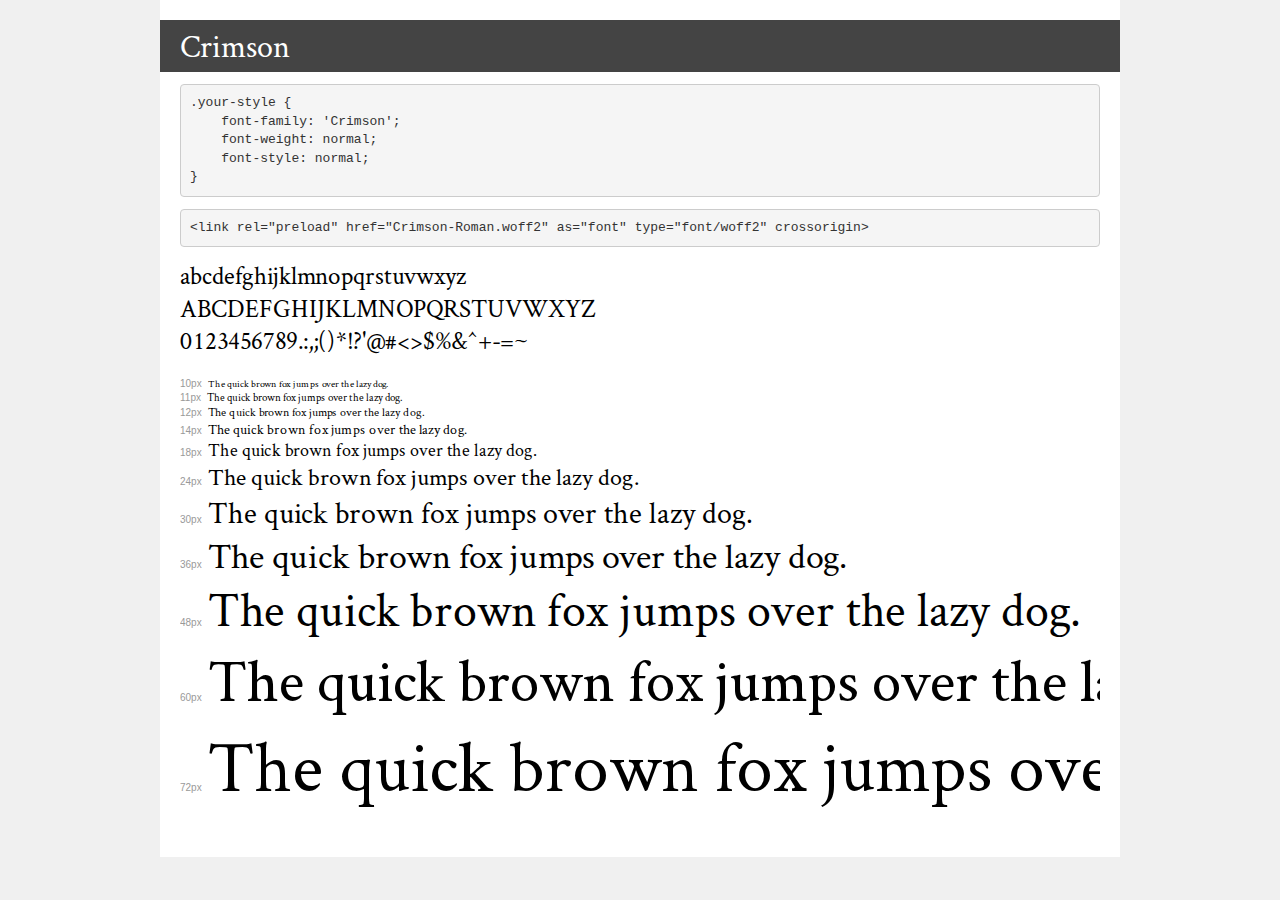
<file: fonts/demo.html>
<!DOCTYPE html>
<html lang="en">
<head>
    <meta charset="utf-8">
    <meta http-equiv="X-UA-Compatible" content="IE=edge">
    <meta name="viewport" content="width=device-width, initial-scale=1">
    <meta name="robots" content="noindex, noarchive">
    <meta name="format-detection" content="telephone=no">
    <title>Transfonter demo</title>
    <link href="stylesheet.css" rel="stylesheet">
    <style>
        /*
        http://meyerweb.com/eric/tools/css/reset/
        v2.0 | 20110126
        License: none (public domain)
        */
        html, body, div, span, applet, object, iframe,
        h1, h2, h3, h4, h5, h6, p, blockquote, pre,
        a, abbr, acronym, address, big, cite, code,
        del, dfn, em, img, ins, kbd, q, s, samp,
        small, strike, strong, sub, sup, tt, var,
        b, u, i, center,
        dl, dt, dd, ol, ul, li,
        fieldset, form, label, legend,
        table, caption, tbody, tfoot, thead, tr, th, td,
        article, aside, canvas, details, embed,
        figure, figcaption, footer, header, hgroup,
        menu, nav, output, ruby, section, summary,
        time, mark, audio, video {
            margin: 0;
            padding: 0;
            border: 0;
            font-size: 100%;
            font: inherit;
            vertical-align: baseline;
        }
        /* HTML5 display-role reset for older browsers */
        article, aside, details, figcaption, figure,
        footer, header, hgroup, menu, nav, section {
            display: block;
        }
        body {
            line-height: 1;
        }
        ol, ul {
            list-style: none;
        }
        blockquote, q {
            quotes: none;
        }
        blockquote:before, blockquote:after,
        q:before, q:after {
            content: '';
            content: none;
        }
        table {
            border-collapse: collapse;
            border-spacing: 0;
        }
        /* demo styles */
        body {
            background: #f0f0f0;
            color: #000;
        }
        .page {
            background: #fff;
            width: 920px;
            margin: 0 auto;
            padding: 20px 20px 0 20px;
            overflow: hidden;
        }
        .font-container {
            overflow-x: auto;
            overflow-y: hidden;
            margin-bottom: 40px;
            line-height: 1.3;
            white-space: nowrap;
            padding-bottom: 5px;
        }
        h1 {
            position: relative;
            background: #444;
            font-size: 32px;
            color: #fff;
            padding: 10px 20px;
            margin: 0 -20px 12px -20px;
        }
        .letters {
            font-size: 25px;
            margin-bottom: 20px;
        }
        .s10:before {
            content: '10px';
        }
        .s11:before {
            content: '11px';
        }
        .s12:before {
            content: '12px';
        }
        .s14:before {
            content: '14px';
        }
        .s18:before {
            content: '18px';
        }
        .s24:before {
            content: '24px';
        }
        .s30:before {
            content: '30px';
        }
        .s36:before {
            content: '36px';
        }
        .s48:before {
            content: '48px';
        }
        .s60:before {
            content: '60px';
        }
        .s72:before {
            content: '72px';
        }
        .s10:before, .s11:before, .s12:before, .s14:before,
        .s18:before, .s24:before, .s30:before, .s36:before,
        .s48:before, .s60:before, .s72:before {
            font-family: Arial, sans-serif;
            font-size: 10px;
            font-weight: normal;
            font-style: normal;
            color: #999;
            padding-right: 6px;
        }
        pre {
            display: block;
            padding: 9px;
            margin: 0 0 12px;
            font-family: Monaco, Menlo, Consolas, "Courier New", monospace;
            font-size: 13px;
            line-height: 1.428571429;
            color: #333;
            font-weight: normal;
            font-style: normal;
            background-color: #f5f5f5;
            border: 1px solid #ccc;
            overflow-x: auto;
            border-radius: 4px;
        }
        /* responsive */
        @media (max-width: 959px) {
            .page {
                width: auto;
                margin: 0;
            }
        }
    </style>
</head>
<body>
<div class="page">
    <div class="demo">
        <h1 style="font-family: 'Crimson'; font-weight: normal; font-style: normal;">Crimson</h1>
        <pre title="Usage">.your-style {
    font-family: 'Crimson';
    font-weight: normal;
    font-style: normal;
}</pre>
        <pre title="Preload (optional)">
&lt;link rel=&quot;preload&quot; href=&quot;Crimson-Roman.woff2&quot; as=&quot;font&quot; type=&quot;font/woff2&quot; crossorigin&gt;</pre>
        <div class="font-container" style="font-family: 'Crimson'; font-weight: normal; font-style: normal;">
            <p class="letters">
                abcdefghijklmnopqrstuvwxyz<br>
ABCDEFGHIJKLMNOPQRSTUVWXYZ<br>
                0123456789.:,;()*!?'@#&lt;&gt;$%&^+-=~
            </p>
            <p class="s10" style="font-size: 10px;">The quick brown fox jumps over the lazy dog.</p>
            <p class="s11" style="font-size: 11px;">The quick brown fox jumps over the lazy dog.</p>
            <p class="s12" style="font-size: 12px;">The quick brown fox jumps over the lazy dog.</p>
            <p class="s14" style="font-size: 14px;">The quick brown fox jumps over the lazy dog.</p>
            <p class="s18" style="font-size: 18px;">The quick brown fox jumps over the lazy dog.</p>
            <p class="s24" style="font-size: 24px;">The quick brown fox jumps over the lazy dog.</p>
            <p class="s30" style="font-size: 30px;">The quick brown fox jumps over the lazy dog.</p>
            <p class="s36" style="font-size: 36px;">The quick brown fox jumps over the lazy dog.</p>
            <p class="s48" style="font-size: 48px;">The quick brown fox jumps over the lazy dog.</p>
            <p class="s60" style="font-size: 60px;">The quick brown fox jumps over the lazy dog.</p>
            <p class="s72" style="font-size: 72px;">The quick brown fox jumps over the lazy dog.</p>
        </div>
    </div>

</div>
</body>
</html>
</file>
<file: fonts/stylesheet.css>
@font-face {
    font-family: 'Crimson';
    src: url('Crimson-Roman.eot');
    src: url('Crimson-Roman.eot?#iefix') format('embedded-opentype'),
        url('Crimson-Roman.woff2') format('woff2'),
        url('Crimson-Roman.woff') format('woff'),
        url('Crimson-Roman.ttf') format('truetype'),
        url('Crimson-Roman.svg#Crimson-Roman') format('svg');
    font-weight: normal;
    font-style: normal;
    font-display: swap;
}
</file>
